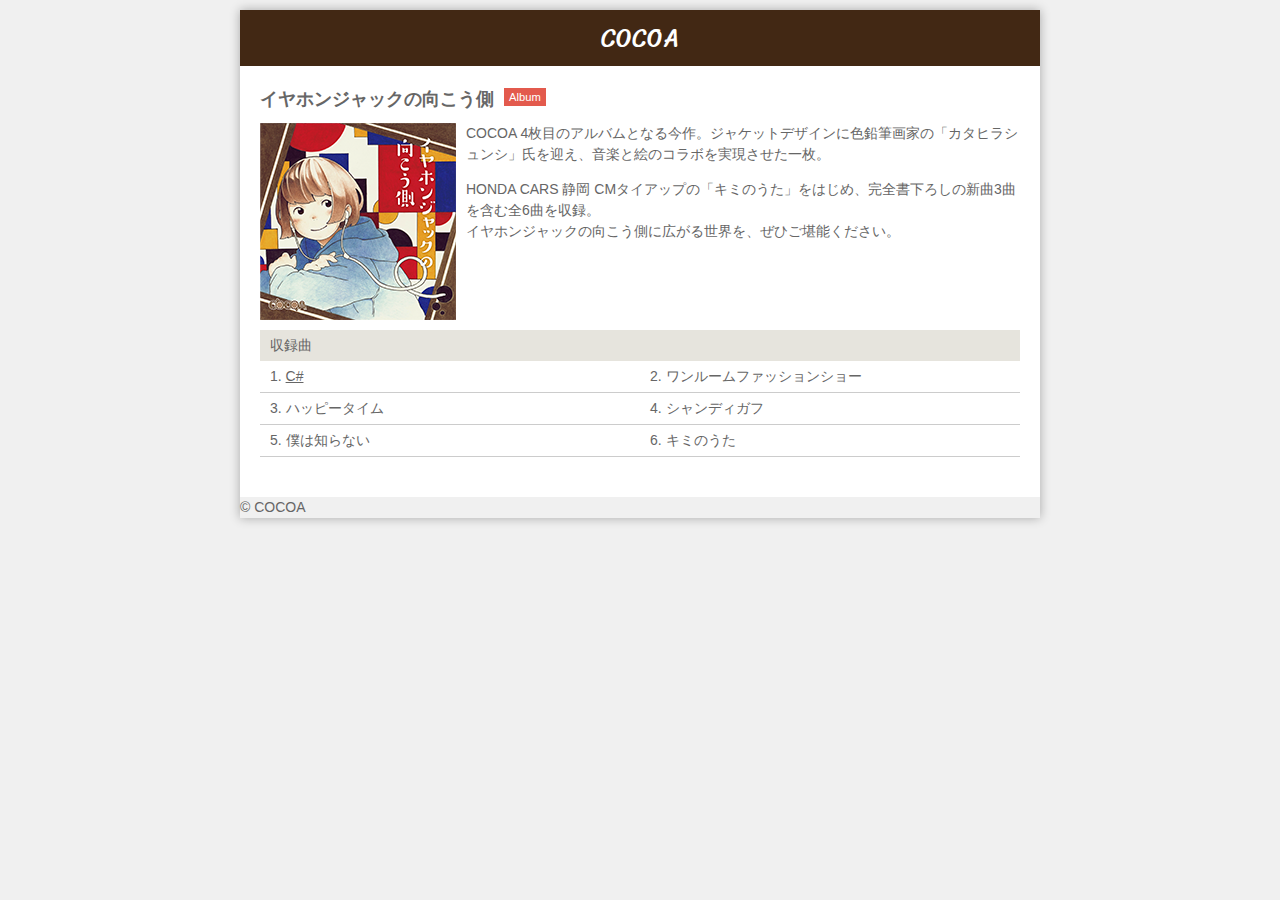
<file: sample03/index.html>
<!DOCTYPE html>
<html lang="en">
<head>
    <meta charset="UTF-8">
    <meta http-equiv="X-UA-Compatible" content="IE=edge">
    <meta name="viewport" content="width=device-width, initial-scale=1.0">
    <title>イヤホンジャックの向こう側</title>
    <link rel="stylesheet" href="css/style.css">
</head>
<body>
    <div class="container">
        <header>
            <h1>COCOA</h1>
        </header>

        <div class="content">
            <section class="information">
                <h1>イヤホンジャックの向こう側</h1>
                <p class="type">Album</p>
                <div class="description">
                    <a href="#"><img src="img/jacket.png" alt="イヤホンジャックの向こう側のジャケット写真"></a>
                    <p>COCOA 4枚目のアルバムとなる今作。ジャケットデザインに色鉛筆画家の「カタヒラシュンシ」氏を迎え、音楽と絵のコラボを実現させた一枚。</p>
        
                    <p>HONDA CARS 静岡 CMタイアップの「キミのうた」をはじめ、完全書下ろしの新曲3曲を含む全6曲を収録。<br>
                    イヤホンジャックの向こう側に広がる世界を、ぜひご堪能ください。</p>
                </div>
            </section>
            <section class="songs">
                <h2>収録曲</h2>
                <ol class="clearfix">
                    <li><a href="https://youtu.be/vjqTkOISzeY" target="_self">C#</a></li>
                    <li>ワンルームファッションショー</li>
                    <li>ハッピータイム</li>
                    <li>シャンディガフ</li>
                    <li>僕は知らない</li>
                    <li>キミのうた</li>
                </ol>
            </section>
        </div>
    <footer>
        &copy; COCOA <!--実体参照-->
    </footer>
    </div>
</body>
</html>
</file>
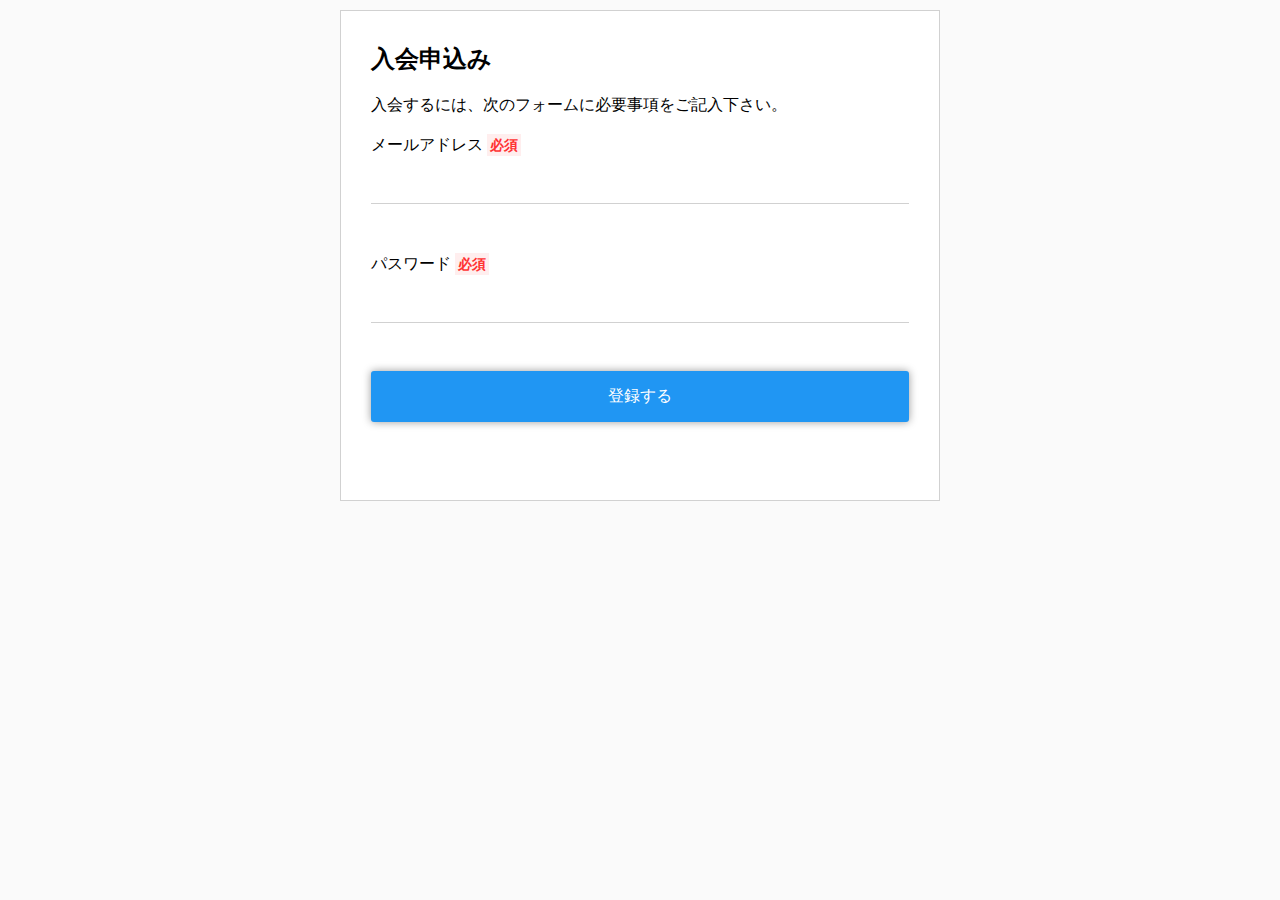
<file: sample_files/chapter2/2-1/完成形/index.html>
<!DOCTYPE html>
<html>
<head>
    <meta charset="UTF-8">
    <meta name="viewport" content="width=device-width">
    <title>入会申込み</title>
    <link rel="stylesheet" href="css/style.css">
</head>
<body>
    <div class="content">
        <h1>入会申込み</h1>
        <p>入会するには、次のフォームに必要事項をご記入下さい。</p>
        <div class="control">
            <label for="mymail"> メールアドレス<span class="required">必須</span></label>
            <input id="mymail" type="email" name="mymail">
        </div>
        <div class="control">
            <label for="passcode"> パスワード<span class="required">必須</span></label>
            <input id="passcode" type="password" name="passcode">
        </div>
        <div class="control">
        <button type="submit"> 登録する</button>
        </div>
    </div>
</body>
</html>
</file>
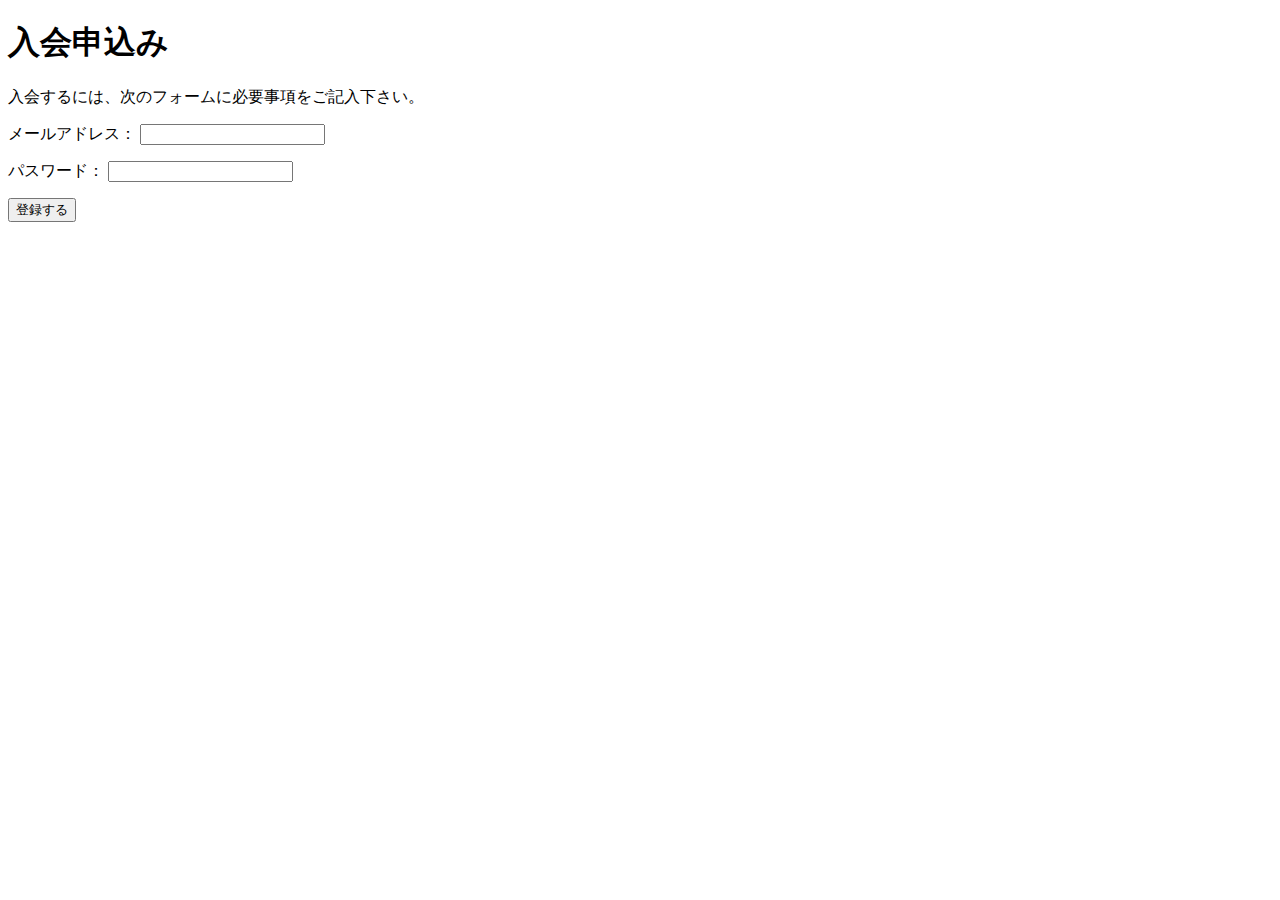
<file: sample_files/chapter2/2-2/037/index.html>
<!DOCTYPE html>
<html>
<head>
    <meta charset="UTF-8">
    <meta name="viewport" content="width=device-width">
    <title>入会申込み</title>
</head>
<body>
    <h1>入会申込み</h1>
    <p>入会するには、次のフォームに必要事項をご記入下さい。</p>
    <p>メールアドレス： <input type="email" name="mymail"></p>
    <p>パスワード： <input type="password" name="passcode"></p>
    <p><button type="submit">登録する</button></p>
</body>
</html>
</file>
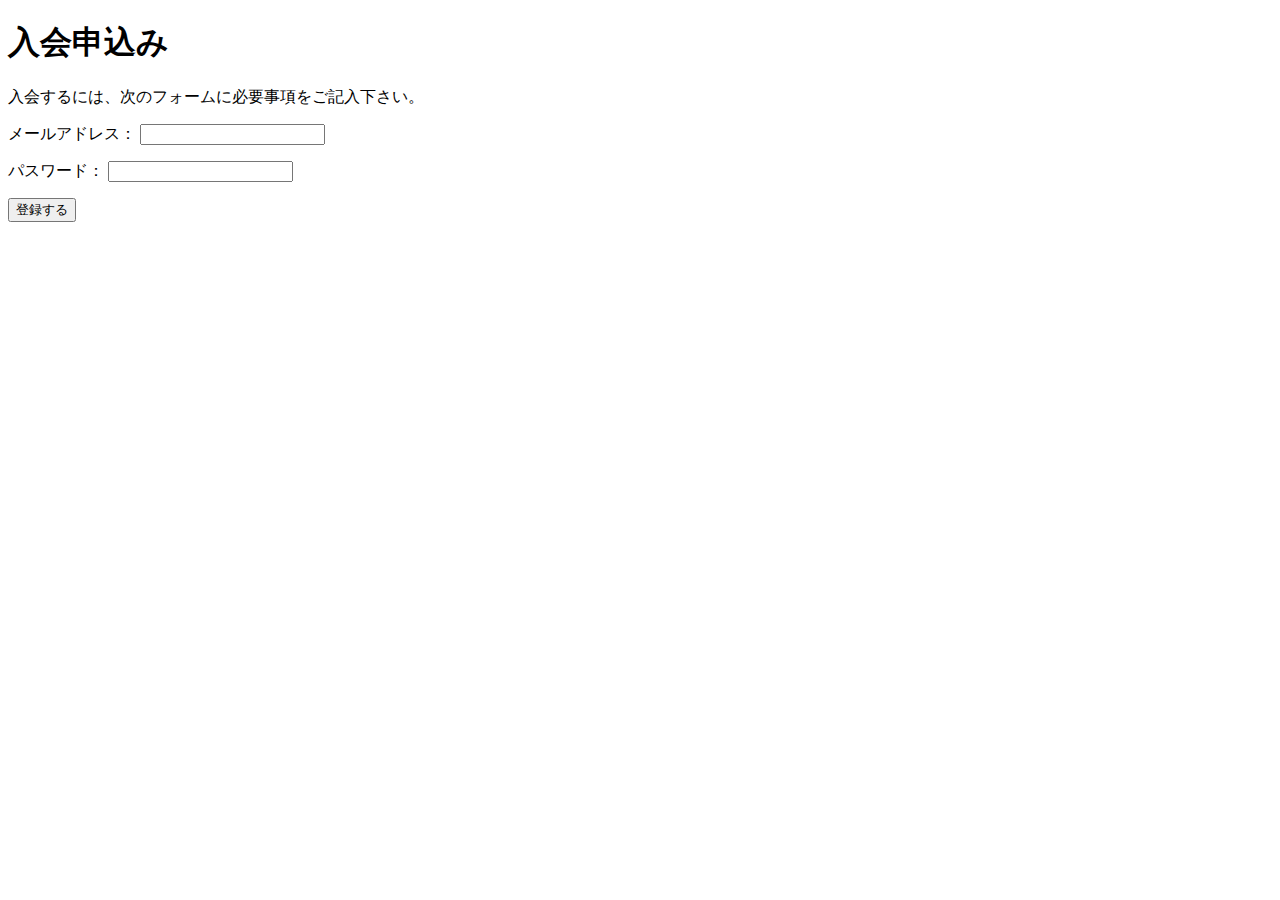
<file: sample_files/chapter2/2-2/042/index.html>
<!DOCTYPE html>
<html>
<head>
    <meta charset="UTF-8" />
    <meta name="viewport" content="width=device-width" />
    <meta property="og:locale" content="ja_JP" />
    <meta property="og:type" content="website" />
    <meta property="og:title" content="H2O space - ちゃんとWeb" />
    <meta property="og:description" content="「ちゃんとWeb」をテーマに、中小企業の皆様のサイト制作・kintone 開発・Cordova スマホアプリ開発などをお手伝いしています。代表者 た
にぐち まこと のプロフィールなど" />
    <meta property="og:url" content="https://h2o-space.com/" />
    <meta property="og:site_name" content="H2O space" />
    <meta property="og:image" content="https://h2o-space.com/wp/wp-content/uploads/2016/07/facebook-ogpsd1.png" />
    <title> 入会申込み</title>
</head>
<body>
    <h1> 入会申込み</h1>
    <p> 入会するには、次のフォームに必要事項をご記入下さい。</p>
    <p> メールアドレス： <input type="email" name="mymail"></p>
    <p> パスワード： <input type="password" name="passcode"></p>
    <p><button type="submit"> 登録する</button></p>
</body>
</html>
</file>
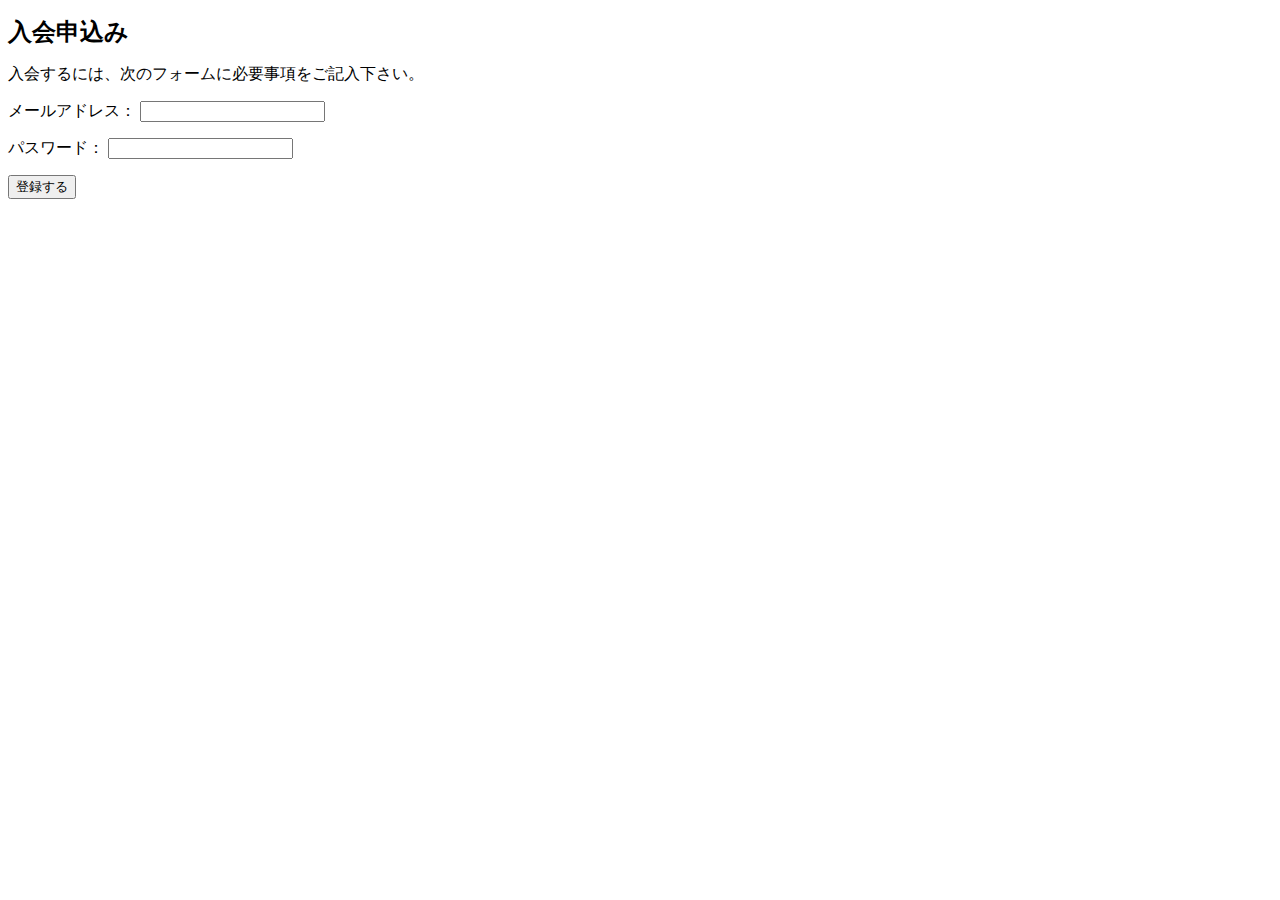
<file: sample_files/chapter2/2-3/044/index.html>
<!DOCTYPE html>
<html>
<head>
    <meta charset="UTF-8">
    <meta name="viewport" content="width=device-width">
    <title>入会申込み</title>
</head>
<body>
    <h1 style="font-size: 24px;"> 入会申込み</h1>
    <p>入会するには、次のフォームに必要事項をご記入下さい。</p>
    <p>メールアドレス： <input type="email" name="mymail"></p>
    <p>パスワード： <input type="password" name="passcode"></p>
    <p><button type="submit">登録する</button></p>
</body>
</html>
</file>
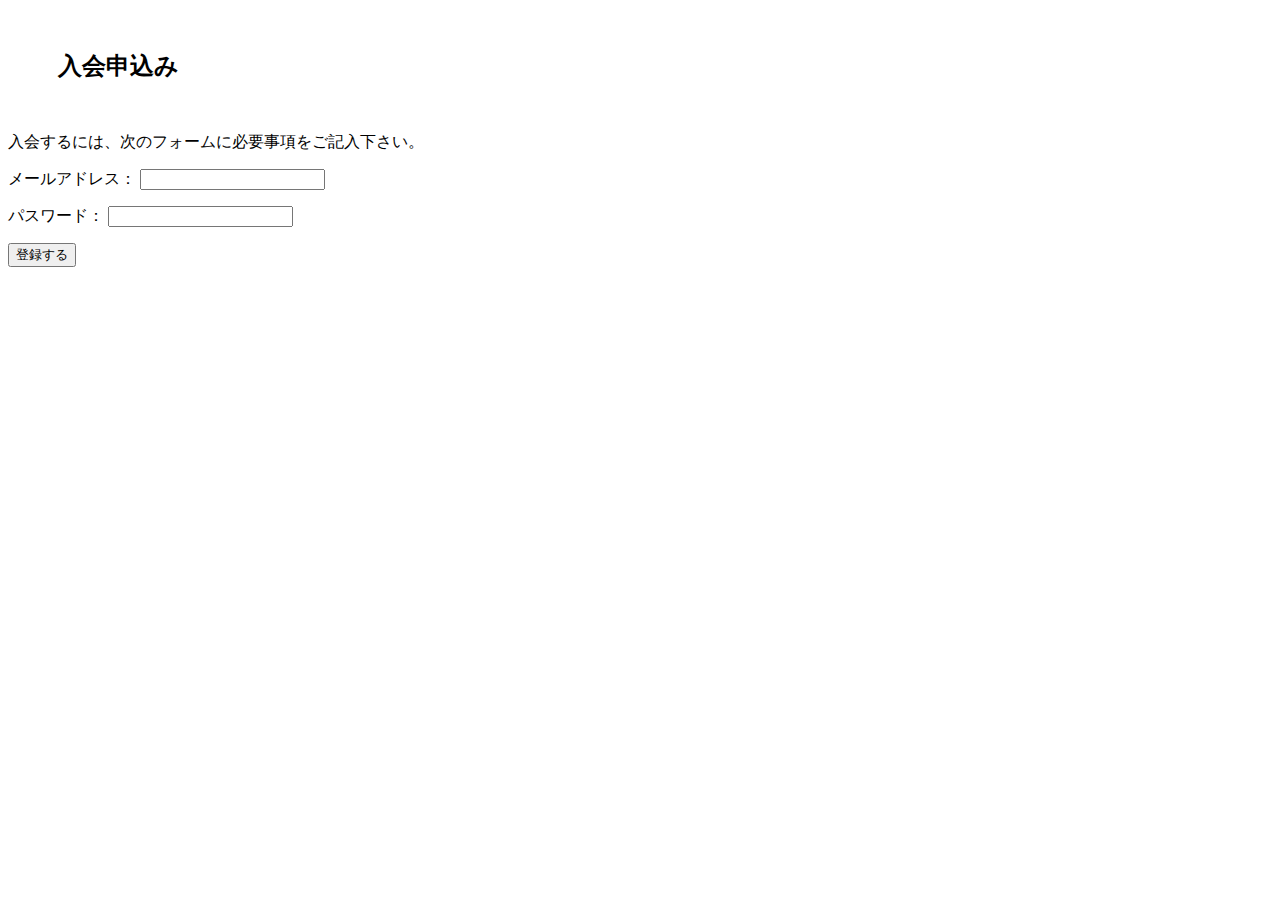
<file: sample_files/chapter2/2-3/045/index.html>
<!DOCTYPE html>
<html>
<head>
    <meta charset="UTF-8">
    <meta name="viewport" content="width=device-width">
    <title>入会申込み</title>
</head>
<body>
    <h1 style="font-size: 24px; margin: 50px"> 入会申込み</h1>
    <p>入会するには、次のフォームに必要事項をご記入下さい。</p>
    <p>メールアドレス： <input type="email" name="mymail"></p>
    <p>パスワード： <input type="password" name="passcode"></p>
    <p><button type="submit">登録する</button></p>
</body>
</html>
</file>
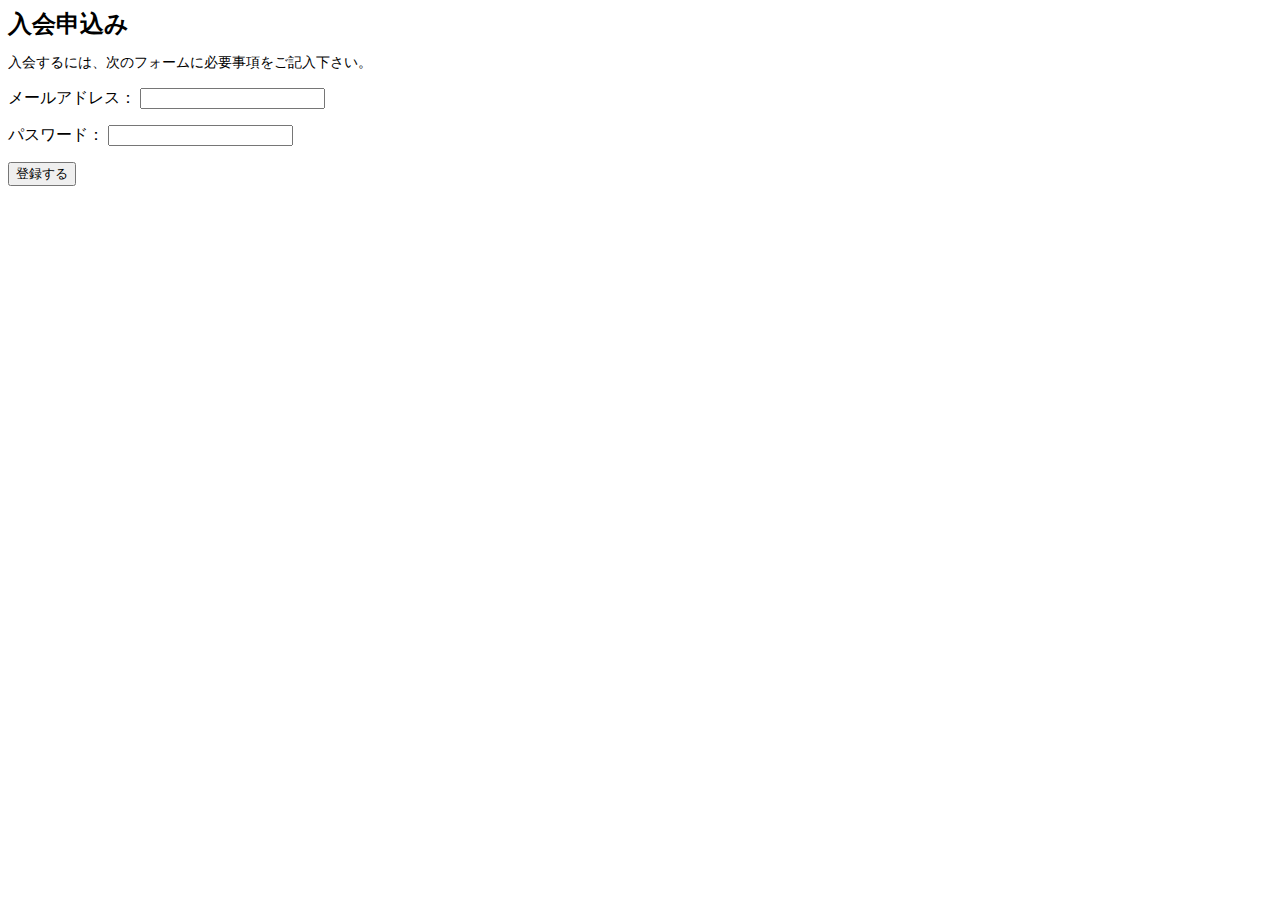
<file: sample_files/chapter2/2-3/049/index.html>
<!DOCTYPE html>
<html>
<head>
    <meta charset="UTF-8">
    <meta name="viewport" content="width=device-width">
    <title>入会申込み</title>
</head>
<body>
    <h1 style="font-size: 24px; margin: 0">入会申込み</h1>
    <p style="font-size: 14px">入会するには、次のフォームに必要事項をご記入下さい。</p>
    <p>メールアドレス： <input type="email" name="mymail"></p>
    <p>パスワード： <input type="password" name="passcode"></p>
    <p><button type="submit">登録する</button></p>
</body>
</html>
</file>
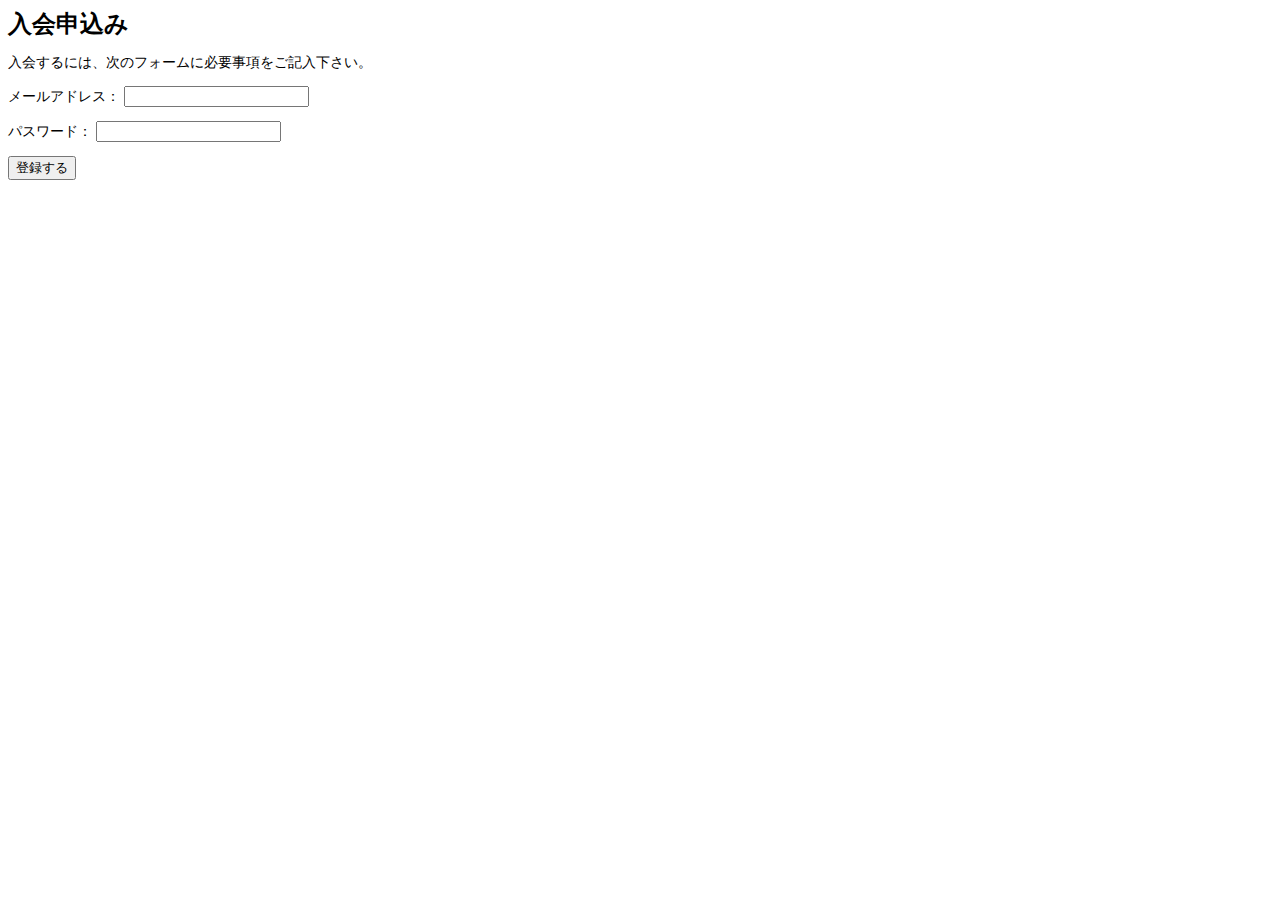
<file: sample_files/chapter2/2-3/050-1/index.html>
<!DOCTYPE html>
<html>
<head>
    <meta charset="UTF-8">
    <meta name="viewport" content="width=device-width">
    <title>入会申込み</title>
</head>
<body>
    <h1 style="font-size: 24px; margin: 0">入会申込み</h1>
    <p style="font-size: 14px">入会するには、次のフォームに必要事項をご記入下さい。</p>
    <p style="font-size: 14px">メールアドレス： <input type="email" name="mymail"></p>
    <p style="font-size: 14px">パスワード： <input type="password" name="passcode"></p>
    <p style="font-size: 14px"><button type="submit">登録する</button></p>
</body>
</html>
</file>
<file: sample03/css/style.css>
@import url(sanitize.css);
@import url('https://fonts.googleapis.com/css2?family=Sriracha&display=swap');

body {
  background-color: #f0f0f0;
  padding: 10px;
  font-size: 14px;
  color: #666;
}

a {
  color: #666;
}

.container {
  max-width: 800px;
  margin: 0 auto;
  box-shadow: 0 0 10px rgba(0, 0, 0, .3);
}

header {
  background-color: #422814;
  padding: 10px;
  color: #fff;
}

header h1 {
  font-family: 'Sriracha', cursive;
  font-size: 24px;
  margin: 0;
  font-weight: normal;
  text-align: center;
}

.description {
  clear: left;
}
.description img {
  float: left;
  margin: 0 10px 10px 0;
  transition-property: opacity; /* opacityが変わるときにTransitionが適用される */
  transition-duration: 1s; /* transitionにかける時間を設定 */
  transition-timing-function: ease; /* イーズイン・アウト設定 */
  transition-delay: 0s; /* transitionの適用開始時間を設定 */
}
.description img:hover {
  opacity: .5;
}


.information h1 {
  font-size: 18px;
  margin: 0 10px 10px 0;
  float: left;
}

.information .type {
  display: inline; /* インラインスタイルに変更 */
  background-color: #E35A4D;
  padding: 3px 5px;
  font-size: 80%;
  color: #FFF;
}

.content {
  background-color: #fff;
  padding: 20px;
}

.songs {
  margin: 0 0 20px; /* 下の余白のみ20pxに */
}

.songs h2 {
  clear: left; /* 紹介文の画像回り込みが影響しないようにclear */
  font-size: 100%; /* フォントの大きさを本文と同じに */
  font-weight: normal;
  margin: 0;
  background-color: #E6E4DD;
  padding: 5px 10px;
}

.songs ol {
  padding: 0;
  margin: 0;
  list-style: decimal inside;
}
.songs li {
  border-bottom: 1px solid #ccc;
  width: 50%; /* ここを50%にすると横並びにならない。50%にするとolではなく外側のdiv.contentsの50%になってしまう */
  float: left;
  padding: 5px 10px; /* 上下5px, 左右10px */
}

.clearfix:after { /* 回り込みで背景が適切に表示されないのを防ぐ */
  content:" "; /* 高さを確定させて背景を描画 */
  display: table;
  clear: both;
}

@media only screen and (max-width:600px){
  .description img {
    float: none;  /* 回り込みを解除する */
    display: block; /* 表示をブロック状態にする(inlineの状態だと余白設定適用がされないため) */
    margin: 0 auto; /* 横余白をautoにして自動的に中央に揃える */
  }

  header {
    padding: 5px; /* PC画面では10px */
  }
  header h1 {
    font-size: 12px; /* PC画面では24px */
  }

  .songs li {
    float: none;
    width: inherit; /* 幅を元に戻す(親からの継承) */
  }
}



/* input {
  border: none;
  border-bottom: 1px solid #d1d1d1;
  font-size: 1.2em;
  width: 100%;
  padding: 8px;
}

button {
  width: 100%;
  background-color: #2096F3;
  color: #fff;
  padding: 15px;
  border-radius: 3px;
  box-shadow: 0 0 8px rgba(0, 0, 0, .4);
}

label {
  display: block;
  margin-bottom: .5em;
}

:focus {
  outline: none;
}

.content {
  background-color: #fff;
  width: 600px;
  margin: 10px auto;
  border: 1px solid #d1d1d1;
  padding: 30px;
}

.control {
  margin-bottom: 3em;
}

.required {
  margin-left: .3em;
  color: #f33;
  font-size: .9em;
  padding: 3px;
  background-color: #fee;
  font-weight: bold;
} */
</file>
<file: sample_files/chapter2/2-1/完成形/css/style.css>
﻿@import url(sanitize.css);

body {
    background-color: #fafafa;
}

h1 {
    font-size: 24px;
    margin: 0;
}

.content {
    background-color: #fff;
    width: 600px;
    margin: 10px auto;
    border: 1px solid #d1d1d1;
    padding: 30px;
}

input {
    border-bottom: 1px solid #d1d1d1;
    font-size: 1.2em;
    width: 100%;
    padding: 8px;
}

button {
    width: 100%;
    background-color: #2096F3;
    color: #fff;
    padding: 15px;
    border-radius: 3px;
    box-shadow: 0 0 8px rgba(0, 0, 0, .4);
}

.control {
    margin-bottom: 3em;
}

label {
    display: block;
    margin-bottom: .5em;
}

.required {
    margin-left: .3em; /* 左の余白を0.3em（1 文字の30%）に */
    color: #f33; /* 文字の色を#f33 に */
    font-size: .9em; /* フォントサイズを0.9em（1 文字の90%）に */
    padding: 3px; /* 要素内余白を3px に */
    background-color: #fee; /* 背景色を#fee に */
    font-weight: bold;
}
</file>
